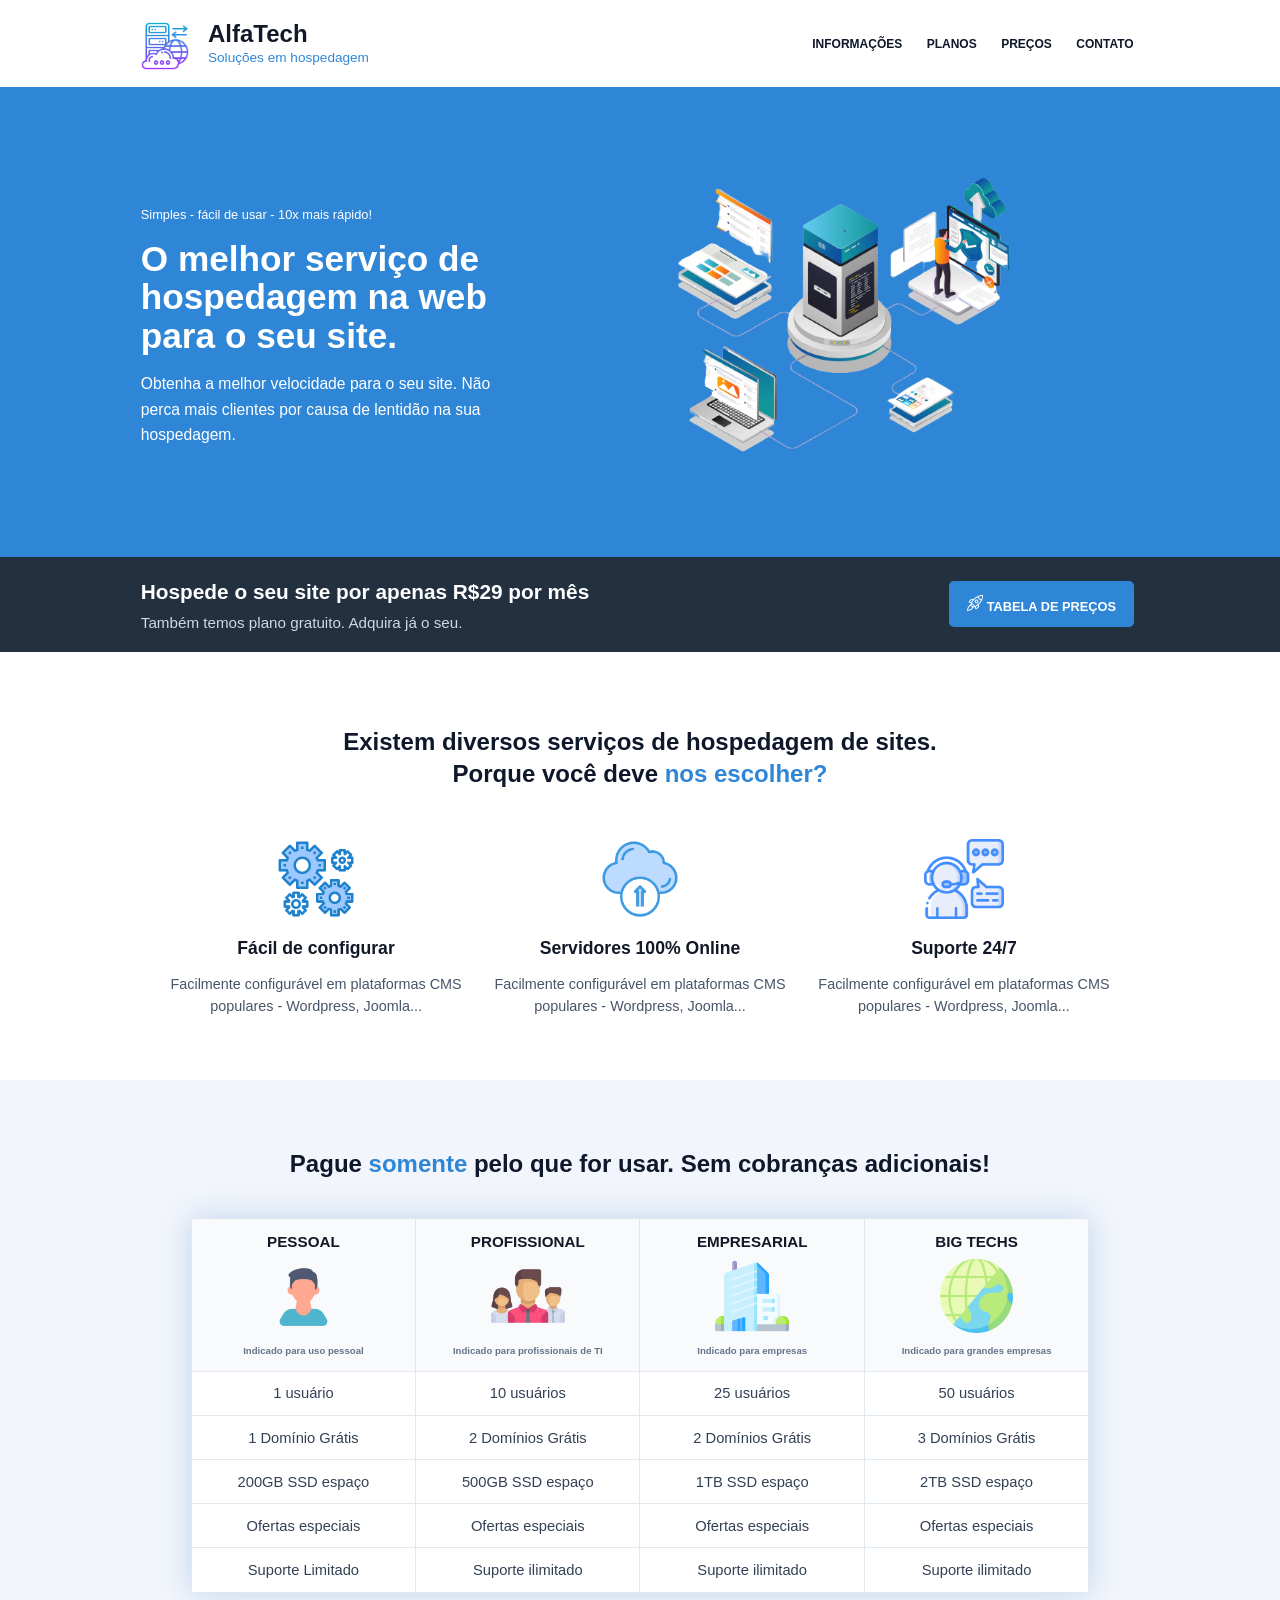
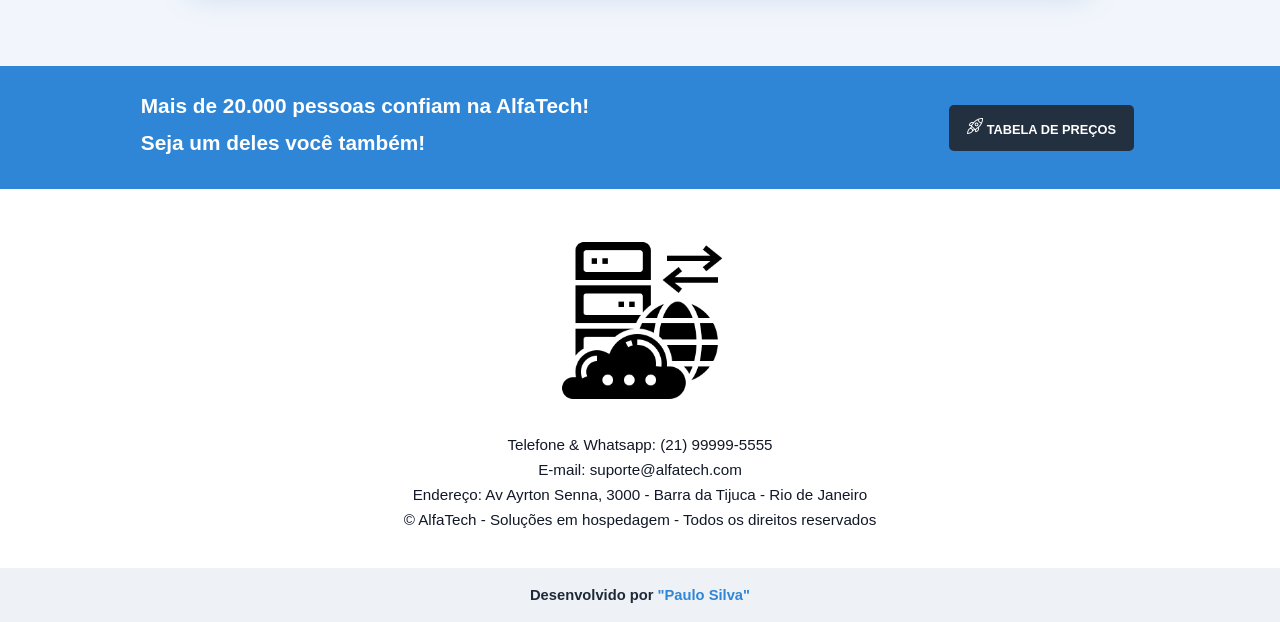
<file: index.html>
<!DOCTYPE html>
<html>

<head>
    <meta charset="UTF-8">
    <meta name="viewport" content="width=device-width, initial-scale=1.0">
    <link rel="stylesheet" href="estilo.css">
</head>

<body class="pagina-home">
    <div class="pagina">
        <div class="topo">
            <div class="conteudo topo-conteudo">
                <div class="logo-area">
                    <img src="img/logo-icone.png" alt="Logo AlfaTech" class="logo">
                    <h1>AlfaTech</h1>
                    <p>Soluções em hospedagem</p>
                </div>
                <button class="menu-sanduiche" id="menu-sanduiche" aria-label="Abrir menu"
                    aria-controls="menu-principal" aria-expanded="false">
                    <span></span>
                    <span></span>
                    <span></span>
                </button>
                <div class="menu-area" id="menu-principal">
                    <a href="#informacoes" class="menu-link">INFORMAÇÕES</a>
                    <a href="#planos" class="menu-link">PLANOS</a>
                    <a href="tabela-de-precos.html" class="menu-link" target="_blank">PREÇOS</a>
                    <a href="#contato" class="menu-link">CONTATO</a>
                </div>
            </div>
        </div>

        <div class="banner-principal">
            <div class="conteudo banner-conteudo">
                <div class="banner-texto">
                    <p class="banner-mini">Simples - fácil de usar - 10x mais rápido!</p>
                    <h2>O melhor serviço de hospedagem na web para o seu site.</h2>
                    <p class="banner-descricao">Obtenha a melhor velocidade para o seu site. Não perca mais clientes por
                        causa de lentidão na sua hospedagem.</p>
                </div>
                <div class="banner-imagem-area">
                    <img src="img/imagem-banner.png" alt="Ilustração de hospedagem" class="banner-imagem">
                </div>
            </div>
        </div>

        <div class="faixa-preco-escura">
            <div class="conteudo faixa-conteudo">
                <div class="faixa-texto">
                    <h3>Hospede o seu site por apenas R$29 por mês</h3>
                    <p>Também temos plano gratuito. Adquira já o seu.</p>
                </div>
                <div class="faixa-botao-area">
                    <a href="tabela-de-precos.html" class="botao-preco" target="_blank">
                        <img src="img/icone-foguete.png" alt="icone de foguete">
                        TABELA DE PREÇOS
                    </a>
                </div>
            </div>
        </div>

        <div class="secao-beneficios" id="informacoes">
            <div class="conteudo beneficios-conteudo">
                <h2>Existem diversos serviços de hospedagem de sites.</h2>
                <h2>Porque você deve <span class="destaque-azul">nos escolher?</span></h2>

                <div class="beneficios-linha">
                    <div class="beneficio-item">
                        <img src="img/icone-engrenagens.png" alt="Fácil de configurar" class="beneficio-icone">
                        <h4>Fácil de configurar</h4>
                        <p>Facilmente configurável em plataformas CMS populares - Wordpress, Joomla...</p>
                    </div>
                    <div class="beneficio-item">
                        <img src="img/cloud-icone.png" alt="Servidores online" class="beneficio-icone">
                        <h4>Servidores 100% Online</h4>
                        <p>Facilmente configurável em plataformas CMS populares - Wordpress, Joomla...</p>
                    </div>
                    <div class="beneficio-item">
                        <img src="img/icone-suporte.png" alt="Suporte" class="beneficio-icone">
                        <h4>Suporte 24/7</h4>
                        <p>Facilmente configurável em plataformas CMS populares - Wordpress, Joomla...</p>
                    </div>
                </div>
            </div>
        </div>

        <div class="secao-planos" id="planos">
            <div class="conteudo planos-conteudo">
                <h2>Pague <span class="destaque-azul">somente</span> pelo que for usar. Sem cobranças adicionais!</h2>

                <div class="tabela-area">
                    <table>
                        <thead>
                            <tr>
                                <th>
                                    <h4>PESSOAL</h4>
                                    <img src="img/pessoal-icone.png" alt="Plano pessoal" class="plano-icone">
                                    <p>Indicado para uso pessoal</p>
                                </th>
                                <th>
                                    <h4>PROFISSIONAL</h4>
                                    <img src="img/equipe-icone.png" alt="Plano profissional" class="plano-icone">
                                    <p>Indicado para profissionais de TI</p>
                                </th>
                                <th>
                                    <h4>EMPRESARIAL</h4>
                                    <img src="img/empresa-icone.png" alt="Plano empresarial" class="plano-icone">
                                    <p>Indicado para empresas</p>
                                </th>
                                <th>
                                    <h4>BIG TECHS</h4>
                                    <img src="img/big-tech.png" alt="Plano big techs" class="plano-icone">
                                    <p>Indicado para grandes empresas</p>
                                </th>
                            </tr>
                        </thead>
                        <tbody>
                            <tr>
                                <td>1 usuário</td>
                                <td>10 usuários</td>
                                <td>25 usuários</td>
                                <td>50 usuários</td>
                            </tr>
                            <tr>
                                <td>1 Domínio Grátis</td>
                                <td>2 Domínios Grátis</td>
                                <td>2 Domínios Grátis</td>
                                <td>3 Domínios Grátis</td>
                            </tr>
                            <tr>
                                <td>200GB SSD espaço</td>
                                <td>500GB SSD espaço</td>
                                <td>1TB SSD espaço</td>
                                <td>2TB SSD espaço</td>
                            </tr>
                            <tr>
                                <td>Ofertas especiais</td>
                                <td>Ofertas especiais</td>
                                <td>Ofertas especiais</td>
                                <td>Ofertas especiais</td>
                            </tr>
                            <tr>
                                <td>Suporte Limitado</td>
                                <td>Suporte ilimitado</td>
                                <td>Suporte ilimitado</td>
                                <td>Suporte ilimitado</td>
                            </tr>
                        </tbody>
                    </table>
                </div>
            </div>
        </div>

        <div class="faixa-preco-azul">
            <div class="conteudo faixa-conteudo">
                <div class="faixa-texto">
                    <h3>Mais de 20.000 pessoas confiam na AlfaTech!</h3>
                    <h3>Seja um deles você também!</h3>
                </div>
                <div class="faixa-botao-area">
                    <a href="tabela-de-precos.html" class="botao-preco escuro" target="_blank"> <img src="img/icone-foguete.png" alt="icone de foguete">
                        TABELA DE PREÇOS   
                    </a>
                </div>
            </div>
        </div>

        <div class="rodape-principal" id="contato">
            <div class="conteudo rodape-conteudo">
                <img src="img/logo-icone-escuro.png" alt="Logo AlfaTech" class="logo-rodape">
                <p>Telefone & Whatsapp: (21) 99999-5555</p>
                <p>E-mail: suporte@alfatech.com</p>
                <p>Endereço: Av Ayrton Senna, 3000 - Barra da Tijuca - Rio de Janeiro</p>
                <p>© AlfaTech - Soluções em hospedagem - Todos os direitos reservados</p>
            </div>
        </div>

        <div class="rodape-final">
            <p>Desenvolvido por <span class="destaque-azul">"Paulo Silva"</span></p>
        </div>
    </div>

    <script>
        (function () {
            var botaoMenu = document.getElementById('menu-sanduiche');
            var menuPrincipal = document.getElementById('menu-principal');

            if (!botaoMenu || !menuPrincipal) {
                return;
            }

            function fecharMenu() {
                menuPrincipal.classList.remove('aberto');
                botaoMenu.setAttribute('aria-expanded', 'false');
            }

            botaoMenu.addEventListener('click', function () {
                var menuAberto = menuPrincipal.classList.toggle('aberto');
                botaoMenu.setAttribute('aria-expanded', menuAberto ? 'true' : 'false');
            });

            var linksMenu = menuPrincipal.querySelectorAll('a');
            for (var i = 0; i < linksMenu.length; i++) {
                linksMenu[i].addEventListener('click', function () {
                    if (window.innerWidth <= 1024) {
                        fecharMenu();
                    }
                });
            }

            window.addEventListener('resize', function () {
                if (window.innerWidth > 1024) {
                    fecharMenu();
                }
            });
        })();
    </script>
</body>

</html>
</file>
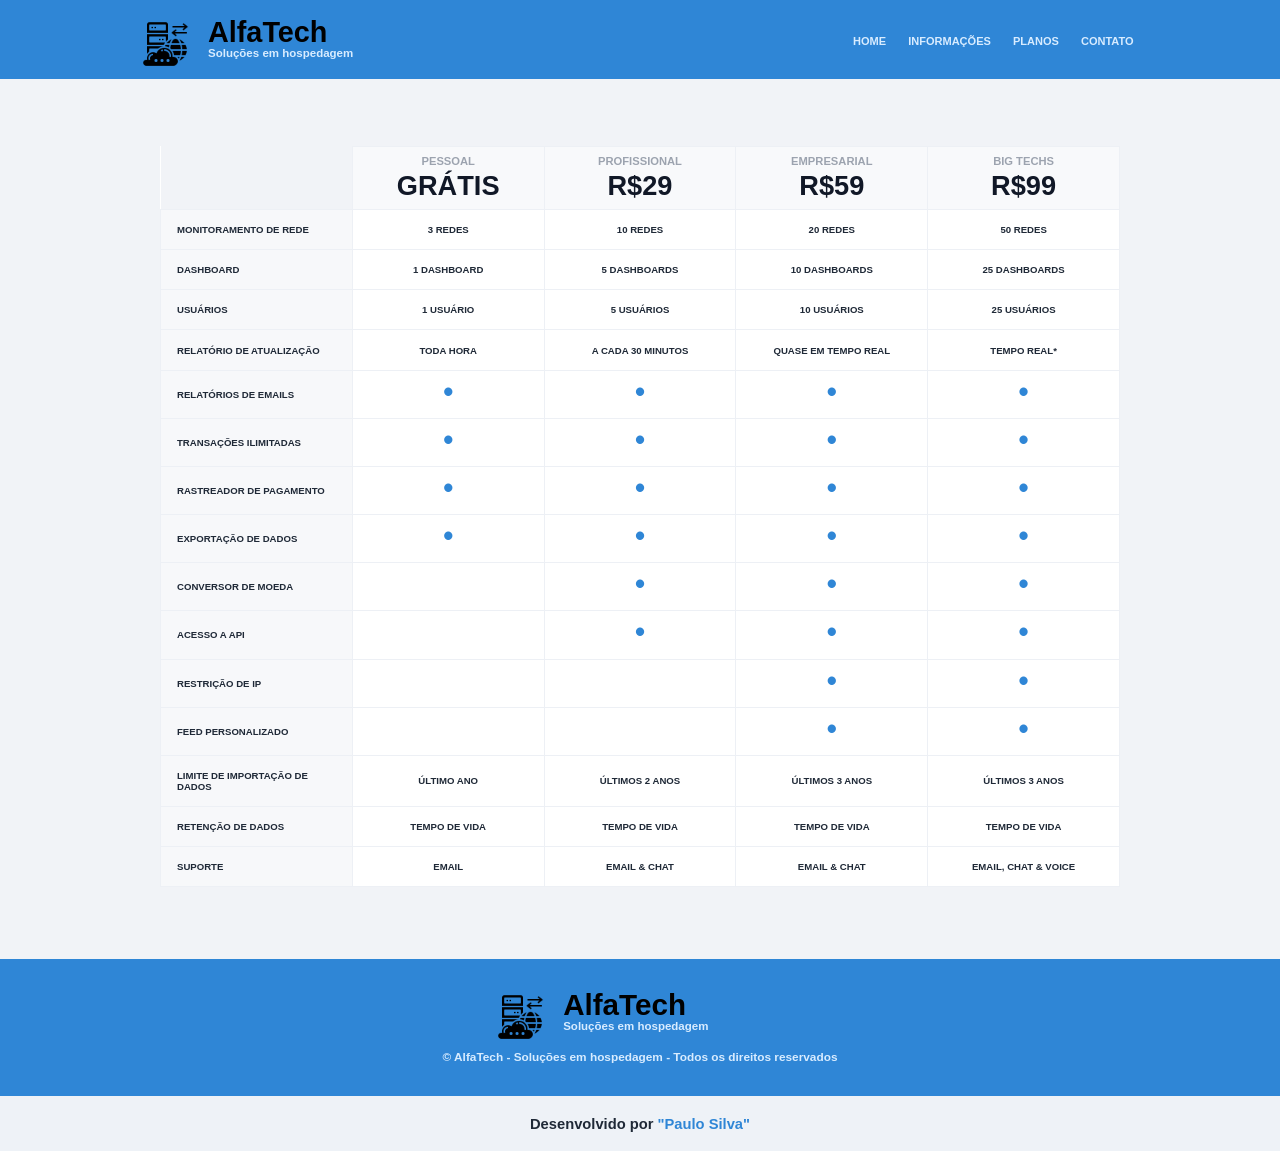
<file: tabela-de-precos.html>
<!DOCTYPE html>
<html>

<head>
    <meta charset="UTF-8">
    <link rel="stylesheet" href="estilo.css">
</head>

<body>
    <div class="pagina">
        <div class="topo topo-precos">
            <div class="conteudo topo-conteudo">
                <div class="logo-area logo-area-precos">
                    <img src="img/logo-icone-escuro.png" alt="Logo AlfaTech" class="logo">
                    <h1>AlfaTech</h1>
                    <p>Soluções em hospedagem</p>
                </div>
                <div class="menu-area">
                    <a href="index.html" class="menu-link menu-link-precos">HOME</a>
                    <a href="#" class="menu-link menu-link-precos">INFORMAÇÕES</a>
                    <a href="#" class="menu-link menu-link-precos" target="_blank">PLANOS</a>
                    <a href="#" class="menu-link menu-link-precos">CONTATO</a>
                </div>
            </div>
        </div>

        <div class="conteudo-tabela-precos">
            <div class="conteudo tabela-precos-conteudo">
                <table class="tabela-precos">
                    <thead>
                        <tr>
                            <th class="topo-vazio"></th>
                            <th>
                                <p>PESSOAL</p>
                                <h2>GRÁTIS</h2>
                            </th>
                            <th>
                                <p>PROFISSIONAL</p>
                                <h2>R$29</h2>
                            </th>
                            <th>
                                <p>EMPRESARIAL</p>
                                <h2>R$59</h2>
                            </th>
                            <th>
                                <p>BIG TECHS</p>
                                <h2>R$99</h2>
                            </th>
                        </tr>
                    </thead>
                    <tbody>
                        <tr>
                            <td class="coluna-recurso">MONITORAMENTO DE REDE</td>
                            <td>3 REDES</td>
                            <td>10 REDES</td>
                            <td>20 REDES</td>
                            <td>50 REDES</td>
                        </tr>
                        <tr>
                            <td class="coluna-recurso">DASHBOARD</td>
                            <td>1 DASHBOARD</td>
                            <td>5 DASHBOARDS</td>
                            <td>10 DASHBOARDS</td>
                            <td>25 DASHBOARDS</td>
                        </tr>
                        <tr>
                            <td class="coluna-recurso">USUÁRIOS</td>
                            <td>1 USUÁRIO</td>
                            <td>5 USUÁRIOS</td>
                            <td>10 USUÁRIOS</td>
                            <td>25 USUÁRIOS</td>
                        </tr>
                        <tr>
                            <td class="coluna-recurso">RELATÓRIO DE ATUALIZAÇÃO</td>
                            <td>TODA HORA</td>
                            <td>A CADA 30 MINUTOS</td>
                            <td>QUASE EM TEMPO REAL</td>
                            <td>TEMPO REAL*</td>
                        </tr>
                        <tr>
                            <td class="coluna-recurso">RELATÓRIOS DE EMAILS</td>
                            <td><span class="ponto-azul">•</span></td>
                            <td><span class="ponto-azul">•</span></td>
                            <td><span class="ponto-azul">•</span></td>
                            <td><span class="ponto-azul">•</span></td>
                        </tr>
                        <tr>
                            <td class="coluna-recurso">TRANSAÇÕES ILIMITADAS</td>
                            <td><span class="ponto-azul">•</span></td>
                            <td><span class="ponto-azul">•</span></td>
                            <td><span class="ponto-azul">•</span></td>
                            <td><span class="ponto-azul">•</span></td>
                        </tr>
                        <tr>
                            <td class="coluna-recurso">RASTREADOR DE PAGAMENTO</td>
                            <td><span class="ponto-azul">•</span></td>
                            <td><span class="ponto-azul">•</span></td>
                            <td><span class="ponto-azul">•</span></td>
                            <td><span class="ponto-azul">•</span></td>
                        </tr>
                        <tr>
                            <td class="coluna-recurso">EXPORTAÇÃO DE DADOS</td>
                            <td><span class="ponto-azul">•</span></td>
                            <td><span class="ponto-azul">•</span></td>
                            <td><span class="ponto-azul">•</span></td>
                            <td><span class="ponto-azul">•</span></td>
                        </tr>
                        <tr>
                            <td class="coluna-recurso">CONVERSOR DE MOEDA</td>
                            <td></td>
                            <td><span class="ponto-azul">•</span></td>
                            <td><span class="ponto-azul">•</span></td>
                            <td><span class="ponto-azul">•</span></td>
                        </tr>
                        <tr>
                            <td class="coluna-recurso">ACESSO A API</td>
                            <td></td>
                            <td><span class="ponto-azul">•</span></td>
                            <td><span class="ponto-azul">•</span></td>
                            <td><span class="ponto-azul">•</span></td>
                        </tr>
                        <tr>
                            <td class="coluna-recurso">RESTRIÇÃO DE IP</td>
                            <td></td>
                            <td></td>
                            <td><span class="ponto-azul">•</span></td>
                            <td><span class="ponto-azul">•</span></td>
                        </tr>
                        <tr>
                            <td class="coluna-recurso">FEED PERSONALIZADO</td>
                            <td></td>
                            <td></td>
                            <td><span class="ponto-azul">•</span></td>
                            <td><span class="ponto-azul">•</span></td>
                        </tr>
                        <tr>
                            <td class="coluna-recurso">LIMITE DE IMPORTAÇÃO DE DADOS</td>
                            <td>ÚLTIMO ANO</td>
                            <td>ÚLTIMOS 2 ANOS</td>
                            <td>ÚLTIMOS 3 ANOS</td>
                            <td>ÚLTIMOS 3 ANOS</td>
                        </tr>
                        <tr>
                            <td class="coluna-recurso">RETENÇÃO DE DADOS</td>
                            <td>TEMPO DE VIDA</td>
                            <td>TEMPO DE VIDA</td>
                            <td>TEMPO DE VIDA</td>
                            <td>TEMPO DE VIDA</td>
                        </tr>
                        <tr>
                            <td class="coluna-recurso">SUPORTE</td>
                            <td>EMAIL</td>
                            <td>EMAIL & CHAT</td>
                            <td>EMAIL & CHAT</td>
                            <td>EMAIL, CHAT & VOICE</td>
                        </tr>
                    </tbody>
                </table>
            </div>
        </div>

        <div class="rodape-precos">
            <div class="conteudo rodape-precos-conteudo">
                <div class="logo-area logo-area-precos-rodape">
                    <img src="img/logo-icone-escuro.png" alt="Logo AlfaTech" class="logo">
                    <h1>AlfaTech</h1>
                    <p>Soluções em hospedagem</p>
                </div>
                <p class="copyright-precos">© AlfaTech - Soluções em hospedagem - Todos os direitos reservados</p>
            </div>
        </div>

        <div class="rodape-final">
            <p>Desenvolvido por <span class="destaque-azul">"Paulo Silva"</span></p>
        </div>
    </div>
</body>

</html>
</file>
<file: estilo.css>
* {
    box-sizing: border-box;
}

body {
    margin: 0;
    font-family: Arial, sans-serif;
    color: #1f2937;
    background: #ffffff;
}

.pagina {
    width: 100%;
}

.conteudo {
    width: 78%;
    margin: 0 auto;
}

.topo {
    background: #ffffff;
    padding: 1.40rem 0;
}

.topo-conteudo {
    position: relative;
}

.logo-area {
    width: 42%;
    display: inline-block;
    vertical-align: middle;
    position: relative;
    padding-left: 4.2rem;
}

.logo {
    width: 3rem;
    display: block;
    position: absolute;
    left: 0;
    top: 0;
}

.logo-area h1 {
    margin: 0;
    font-size: 1.50rem;
    line-height: 1.5rem;
    color: #111827;
}

.logo-area p {
    margin: 0.2rem 0 0;
    font-size: 0.85rem;
    color: #2f86d6;
}

.menu-area {
    width: 57%;
    display: inline-block;
    vertical-align: middle;
    text-align: right;
}

.menu-sanduiche {
    display: none;
    background: transparent;
    border: 0;
    padding: 0.3rem;
    cursor: pointer;
}

.menu-sanduiche span {
    display: block;
    width: 1.55rem;
    height: 0.16rem;
    background: #0f172a;
    margin: 0.27rem 0;
}

.menu-link {
    display: inline;
    margin-left: 1.25rem;
    text-decoration: none;
    color: #0f172a;
    font-size: 0.75rem;
    font-weight: 700;
}

.banner-principal {
    background: #2f86d6;
    padding: 4.1rem 0 4.2rem;
}

.banner-conteudo {
    position: relative;
}

.banner-texto {
    width: 40%;
    display: inline-block;
    vertical-align: middle;
    color: #ffffff;
}

.banner-mini {
    font-size: 0.8rem;
    margin-bottom: 1.1rem;
}

.banner-texto h1,
.banner-texto h2 {
    font-size: 2.2rem;
    line-height: 2.40rem;
    margin: 0 0 1rem;
}

.banner-descricao {
    width: 95%;
    font-size: 0.98rem;
    line-height: 1.6rem;
    margin: 0;
}

.banner-imagem-area {
    width: 50%;
    display: inline-block;
    vertical-align: middle;
    text-align: right;
}

.banner-imagem {
    width: 80%;
}

.faixa-preco-escura {
    background: #23303f;
    padding: 1.3rem 0;
}

.faixa-preco-azul {
    background: #2f86d6;
    padding: 1.55rem 0;
}

.faixa-conteudo {
    position: relative;
}

.faixa-texto {
    width: 70%;
    display: inline-block;
    vertical-align: middle;
    color: #ffffff;
}

.faixa-texto h3 {
    margin: 0 0 0.4rem;
    font-size: 1.3rem;
    line-height: 1.9rem;
}

.faixa-texto p {
    margin: 0;
    font-size: 0.95rem;
    color: #cfd8e3;
}

.faixa-botao-area {
    width: 29%;
    display: inline-block;
    vertical-align: middle;
    text-align: right;
}

.botao-preco {
    display: inline-block;
    text-decoration: none;
    color: #ffffff;
    background: #2f86d6;
    font-size: 0.8rem;
    font-weight: 700;
    padding: 0.85rem 1.1rem;
    border-radius: 5px;
}

.botao-preco.escuro {
    background: #23303f;
}

.secao-beneficios {
    background: #ffffff;
    padding: 4.5rem 0 3.9rem;
    text-align: center;
}

.beneficios-conteudo h2 {
    margin: 0.25rem 0;
    font-size: 1.5rem;
    color: #0f172a;
}

.destaque-azul {
    color: #2f86d6;
}

.beneficios-linha {
    margin-top: 3.2rem;
}

.beneficio-item {
    width: 32%;
    display: inline-block;
    vertical-align: top;
    padding: 0 0.8rem;
}

.beneficio-icone {
    width: 5.0rem;
    margin-bottom: 0.7rem;
}

.beneficio-item h4 {
    margin: 0.2rem 0 0.9rem;
    font-size: 1.1rem;
    color: #111827;
}

.beneficio-item p {
    margin: 0;
    font-size: 0.9rem;
    line-height: 1.4rem;
    color: #475569;
}

.secao-planos {
    background: #f2f5fb;
    padding: 4rem 0 4.6rem;
    text-align: center;
}

.planos-conteudo h2 {
    margin: 0 0 2.1rem;
    font-size: 1.5rem;
    line-height: 2.5rem;
    color: #0f172a;
}

.tabela-area {
    width: 90%;
    margin: 0 auto;
    background: #ffffff;
    box-shadow: 0 0 1.8rem #bfd4ec;
}

table {
    width: 100%;
    border-collapse: collapse;
    background: #ffffff;
}

th,
td {
    width: 25%;
    text-align: center;
    border: 0.07rem solid #e2e8f0;
}

th {
    background: #f8fafc;
    padding: 0.9rem 0.7rem;
}

th h4 {
    margin: 0;
    font-size: 0.95rem;
    color: #111827;
}

.plano-icone {
    width: 4.6rem;
    margin: 0.55rem 0;
}

th p {
    margin: 0;
    font-size: 0.6rem;
    color: #64748b;
}

td {
    background: #ffffff;
    padding: 0.85rem 0.5rem;
    font-size: 0.92rem;
    color: #334155;
}

.rodape-principal {
    background: #ffffff;
    text-align: center;
    padding: 2.8rem 0 2rem;
}

.logo-rodape {
    width: 10.8rem;
    margin: 0 auto 1.8rem;
    display: block;
}

.rodape-conteudo p {
    margin: 0.5rem 0;
    color: #111827;
    font-size: 0.95rem;
}

.rodape-final {
    background: #eef2f7;
    text-align: center;
    padding: 1.2rem 0;
}

.rodape-final p {
    margin: 0;
    color: #1f2937;
    font-size: 0.92rem;
    font-weight: 700;
}

.topo-precos {
    background: #2f86d6;
    padding: 1.25rem 0;
}

.logo-area-precos h1 {
    color: #000000;
    font-size: 1.80rem;
}

.logo-area-precos p {
    color: #d8ecff;
    font-size: 0.72rem;
    font-weight: 700;
}

.menu-link-precos {
    color: #d8ecff;
    margin-left: 1.1rem;
    font-size: 0.69rem;
}

.conteudo-tabela-precos {
    background: #f1f3f7;
    padding: 4.15rem 0 4.5rem;
}

.tabela-precos-conteudo {
    width: 75%;
}

.tabela-precos {
    width: 100%;
    border-collapse: collapse;
    table-layout: fixed;
}

.tabela-precos th,
.tabela-precos td {
    border: 0.07rem solid #edf0f5;
    text-align: center;
    padding: 0.88rem 0.55rem;
    font-size: 0.6rem;
    color: #1f2937;
    font-weight: 700;
    width: 20%;
}

.tabela-precos thead th {
    background: #f8f9fb;
    padding: 0.55rem 0.45rem;
}

.tabela-precos thead p {
    margin: 0 0 0.2rem;
    font-size: 0.7rem;
    color: #9ca3af;
}

.tabela-precos thead h2 {
    margin: 0;
    color: #111827;
    font-size: 1.70rem;
    line-height: 1.85rem;
}

.tabela-precos .topo-vazio {
    background: #f1f3f7;
    border: 0;
}

.tabela-precos .coluna-recurso {
    text-align: left;
    background: #f7f8fa;
    padding-left: 1rem;
}

.ponto-azul {
    color: #2f86d6;
    font-size: 1.8rem;
    line-height: 0.9rem;
}

.rodape-precos {
    background: #2f86d6;
    text-align: center;
    padding: 2.1rem 0 2rem;
}

.logo-area-precos-rodape {
    width: 18rem;
    margin: 0 auto;
    text-align: left;
}

.logo-area-precos-rodape h1 {
    font-size: 1.85rem;
    color: #000000;
}

.logo-area-precos-rodape p {
    color: #d8ecff;
    font-size: 0.72rem;
    font-weight: 700;
}

.copyright-precos {
    margin: 1.15rem 0 0;
    color: #d8ecff;
    font-size: 0.74rem;
    font-weight: 700;
}

@media (max-width: 1024px) {

    /* MENU SANDUÍCHE */
    .pagina-home .topo-conteudo {
        display: flex;
        flex-wrap: wrap;
        align-items: center;
        justify-content: space-between;
    }

    .pagina-home .logo-area {
        width: auto;
        padding-left: 3.6rem;
    }

    .pagina-home .menu-sanduiche {
        display: inline-block;
    }

    .pagina-home .menu-area {
        width: 100%;
        display: none;
        text-align: left;
        margin-top: 1rem;
        border-top: 0.07rem solid #e2e8f0;
        padding-top: 0.5rem;
    }

    .pagina-home .menu-area.aberto {
        display: block;
    }

    .pagina-home .menu-link {
        display: block;
        margin: 0;
        padding: 0.7rem 0;
    }

    /* CONTEÚDO GERAL DA HOME */
    .pagina-home .conteudo {
        width: 92%;
    }

    /* BANNER */
    .banner-principal {
        padding: 2.5rem 0;
    }

    .banner-texto {
        width: 100%;
        display: block;
    }

    .banner-descricao {
        width: 100%;
    }

    .banner-imagem-area {
        width: 100%;
        display: block;
        text-align: center;
        margin-top: 2rem;
    }

    .banner-imagem {
        width: 65%;
    }

    /* FAIXAS DE PREÇO */
    .faixa-preco-escura,
    .faixa-preco-azul {
        padding: 1.8rem 0;
    }

    .faixa-texto {
        width: 100%;
        display: block;
        margin-bottom: 1.1rem;
    }

    .faixa-botao-area {
        width: 100%;
        display: block;
        text-align: center;
    }

    /* SEÇÃO BENEFÍCIOS */
    .beneficios-conteudo h2 {
        font-size: 1.5rem;
        line-height: 2rem;
    }

    .beneficio-item {
        width: 100%;
        display: block;
        margin-bottom: 2.2rem;
        padding: 0;
    }

    .beneficios-linha {
        margin-top: 2rem;
    }

    /* SEÇÃO PLANOS */
    .planos-conteudo h2 {
        font-size: 1.4rem;
        line-height: 1.9rem;
    }

    .pagina-home .tabela-area {
        overflow-x: auto;
        -webkit-overflow-scrolling: touch;
    }
}

@media (max-width: 600px) {

    /* BANNER CELULAR */
    .banner-texto h2 {
        font-size: 1.5rem;
        line-height: 2rem;
    }

    .banner-imagem {
        width: 88%;
    }

    /* FAIXAS CELULAR */
    .faixa-texto h3 {
        font-size: 1.1rem;
        line-height: 1.5rem;
    }

    /* RODAPÉ */
    .logo-rodape {
        width: 8rem;
    }

    .rodape-conteudo p {
        font-size: 0.85rem;
    }
}
</file>
